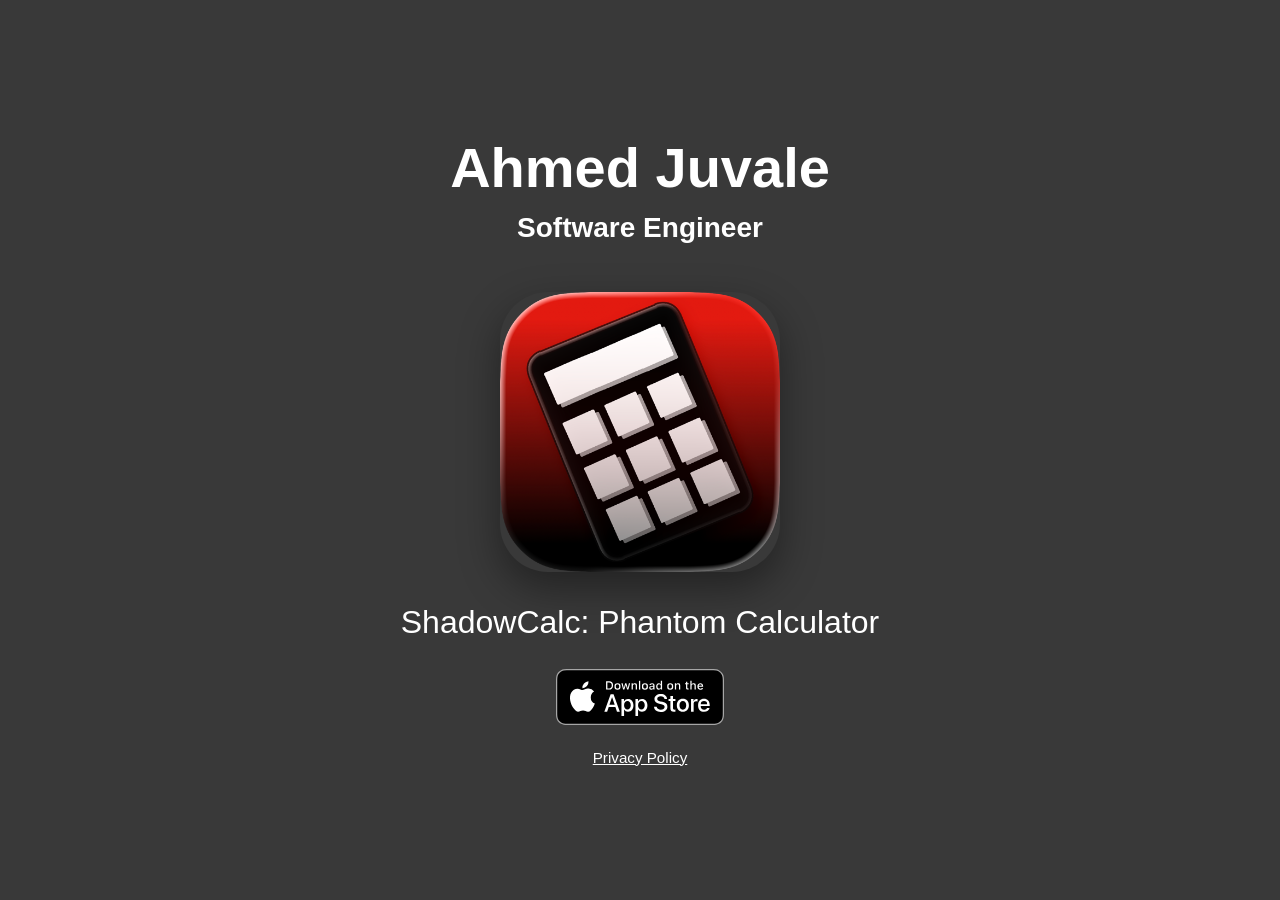
<file: index.html>
<!DOCTYPE html>
<html lang="en">
<head>
  <meta charset="UTF-8" />
  <meta name="viewport" content="width=device-width, initial-scale=1.0" />
  <title>ShadowCalc</title>
  <link rel="apple-touch-icon" href="assets/favicon-180.png" />
  <link rel="icon" href="assets/app-icon.png" />
  <link rel="stylesheet" href="style.css" />
</head>
<body>
  <main class="page">
    <h1 class="name">Ahmed Juvale</h1>
    <p class="title">Software Engineer</p>

    <img class="app-icon" src="assets/app-icon.png" alt="ShadowCalc app icon" />

    <p class="app-name">ShadowCalc: Phantom Calculator</p>

    <a class="badge-link" href="https://apps.apple.com/us/app/shadowcalc-phantom-calculator/id6788065061" aria-label="Download on the App Store">
      <img class="badge" src="assets/app-store-badge.svg" alt="Download on the App Store" />
    </a>

    <a class="privacy-link" href="privacy.html">Privacy Policy</a>
  </main>
</body>
</html>
</file>
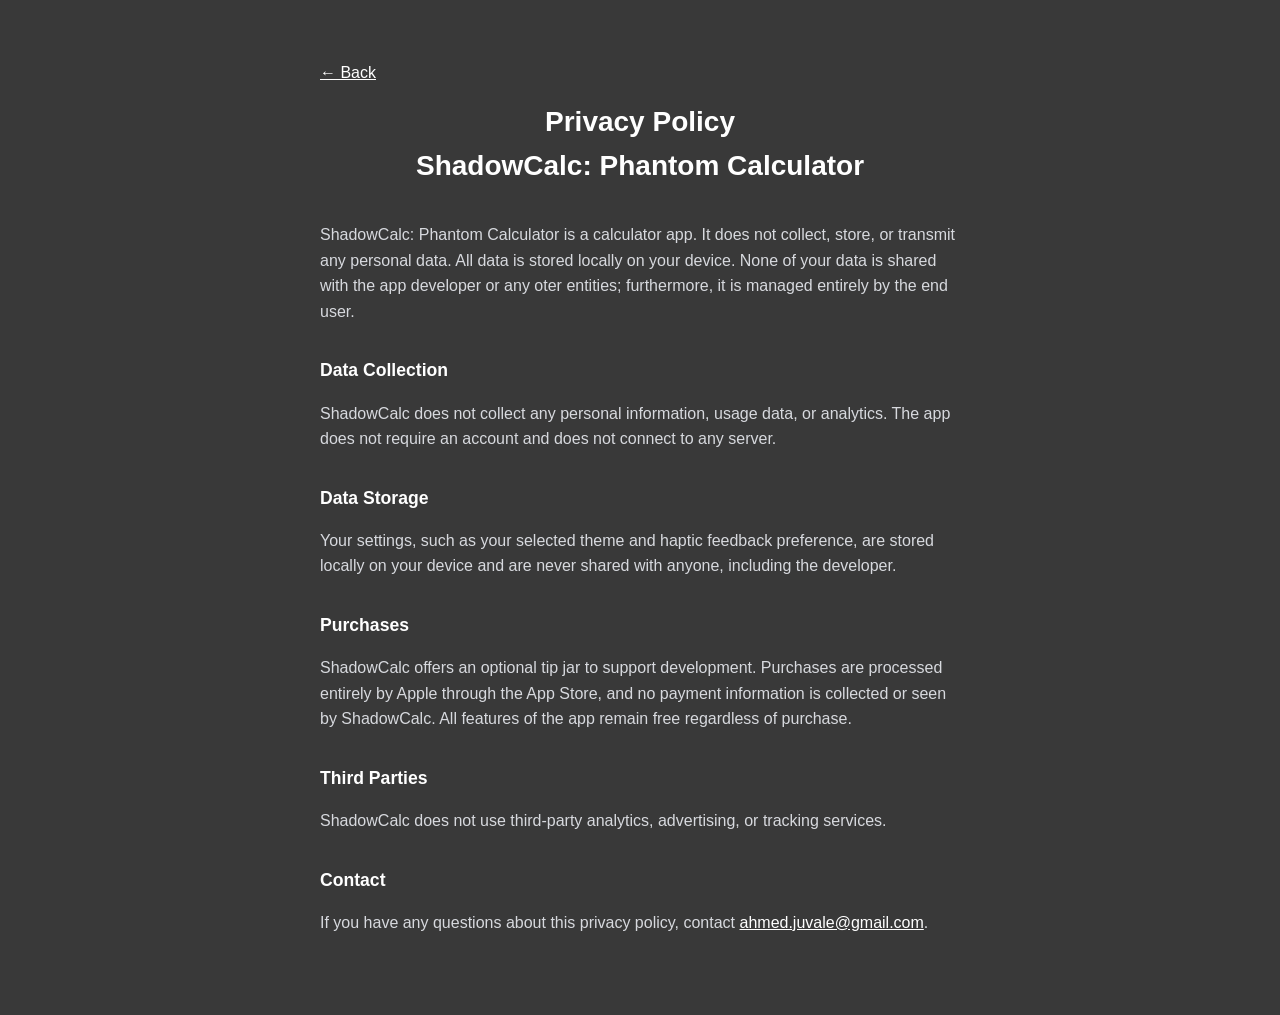
<file: privacy.html>
<!DOCTYPE html>
<html lang="en">
<head>
  <meta charset="UTF-8" />
  <meta name="viewport" content="width=device-width, initial-scale=1.0" />
  <title>Privacy Policy — ShadowCalc</title>
  <link rel="apple-touch-icon" href="assets/favicon-180.png" />
  <link rel="icon" href="assets/app-icon.png" />
  <link rel="stylesheet" href="style.css" />
  <style>
    .policy {
      max-width: 640px;
      text-align: left;
      line-height: 1.6;
    }
    .policy h2 {
      font-size: 1.1rem;
      margin-top: 32px;
    }
    .policy p {
      color: #d7d9de;
    }
    .back-link {
      color: #ffffff;
      text-decoration: underline;
      align-self: flex-start;
      margin-bottom: 24px;
      display: inline-block;
    }
  </style>
</head>
<body>
  <main class="page">
    <a class="back-link" href="index.html">&larr; Back</a>
    <h1 class="name" style="font-size: 1.75rem;">Privacy Policy</h1>
    <p class="title" style="margin-bottom: 24px;">ShadowCalc: Phantom Calculator</p>

    <div class="policy">

      <p>ShadowCalc: Phantom Calculator is a calculator app. It does not collect, store, or transmit any personal data. All data is stored locally on your device. None of your data is shared with the app developer or any oter entities; furthermore, it is managed entirely by the end user.</p>

      <h2>Data Collection</h2>
      <p>ShadowCalc does not collect any personal information, usage data, or analytics. The app does not require an account and does not connect to any server.</p>

      <h2>Data Storage</h2>
      <p>Your settings, such as your selected theme and haptic feedback preference, are stored locally on your device and are never shared with anyone, including the developer.</p>

      <h2>Purchases</h2>
      <p>ShadowCalc offers an optional tip jar to support development. Purchases are processed entirely by Apple through the App Store, and no payment information is collected or seen by ShadowCalc. All features of the app remain free regardless of purchase.</p>

      <h2>Third Parties</h2>
      <p>ShadowCalc does not use third-party analytics, advertising, or tracking services.</p>

      <h2>Contact</h2>
      <p>If you have any questions about this privacy policy, contact <a href="mailto:ahmed.juvale@gmail.com" style="color:#fff;">ahmed.juvale@gmail.com</a>.</p>
    </div>
  </main>
</body>
</html>
</file>
<file: style.css>
:root {
  color-scheme: dark;
}

* {
  box-sizing: border-box;
}

body {
  margin: 0;
  min-height: 100vh;
  display: flex;
  align-items: center;
  justify-content: center;
  background: #393939;
  font-family: -apple-system, BlinkMacSystemFont, "Helvetica Neue", Arial, sans-serif;
  color: #ffffff;
}

.page {
  display: flex;
  flex-direction: column;
  align-items: center;
  text-align: center;
  padding: 64px 32px;
  max-width: 720px;
}

.name {
  font-size: 3.5rem;
  font-weight: 700;
  margin: 0 0 12px;
}

.title {
  font-size: 1.75rem;
  font-weight: 700;
  margin: 0 0 48px;
  color: #ffffff;
}

.app-icon {
  width: 280px;
  height: 280px;
  border-radius: 48px;
  box-shadow: 0 16px 40px rgba(0, 0, 0, 0.4);
  margin-bottom: 32px;
}

.app-name {
  font-size: 2rem;
  margin: 0 0 28px;
}

.badge-link {
  display: inline-block;
  margin-bottom: 20px;
}

.badge {
  height: 56px;
}

.privacy-link {
  color: #ffffff;
  text-decoration: underline;
  font-size: 0.95rem;
}
</file>
